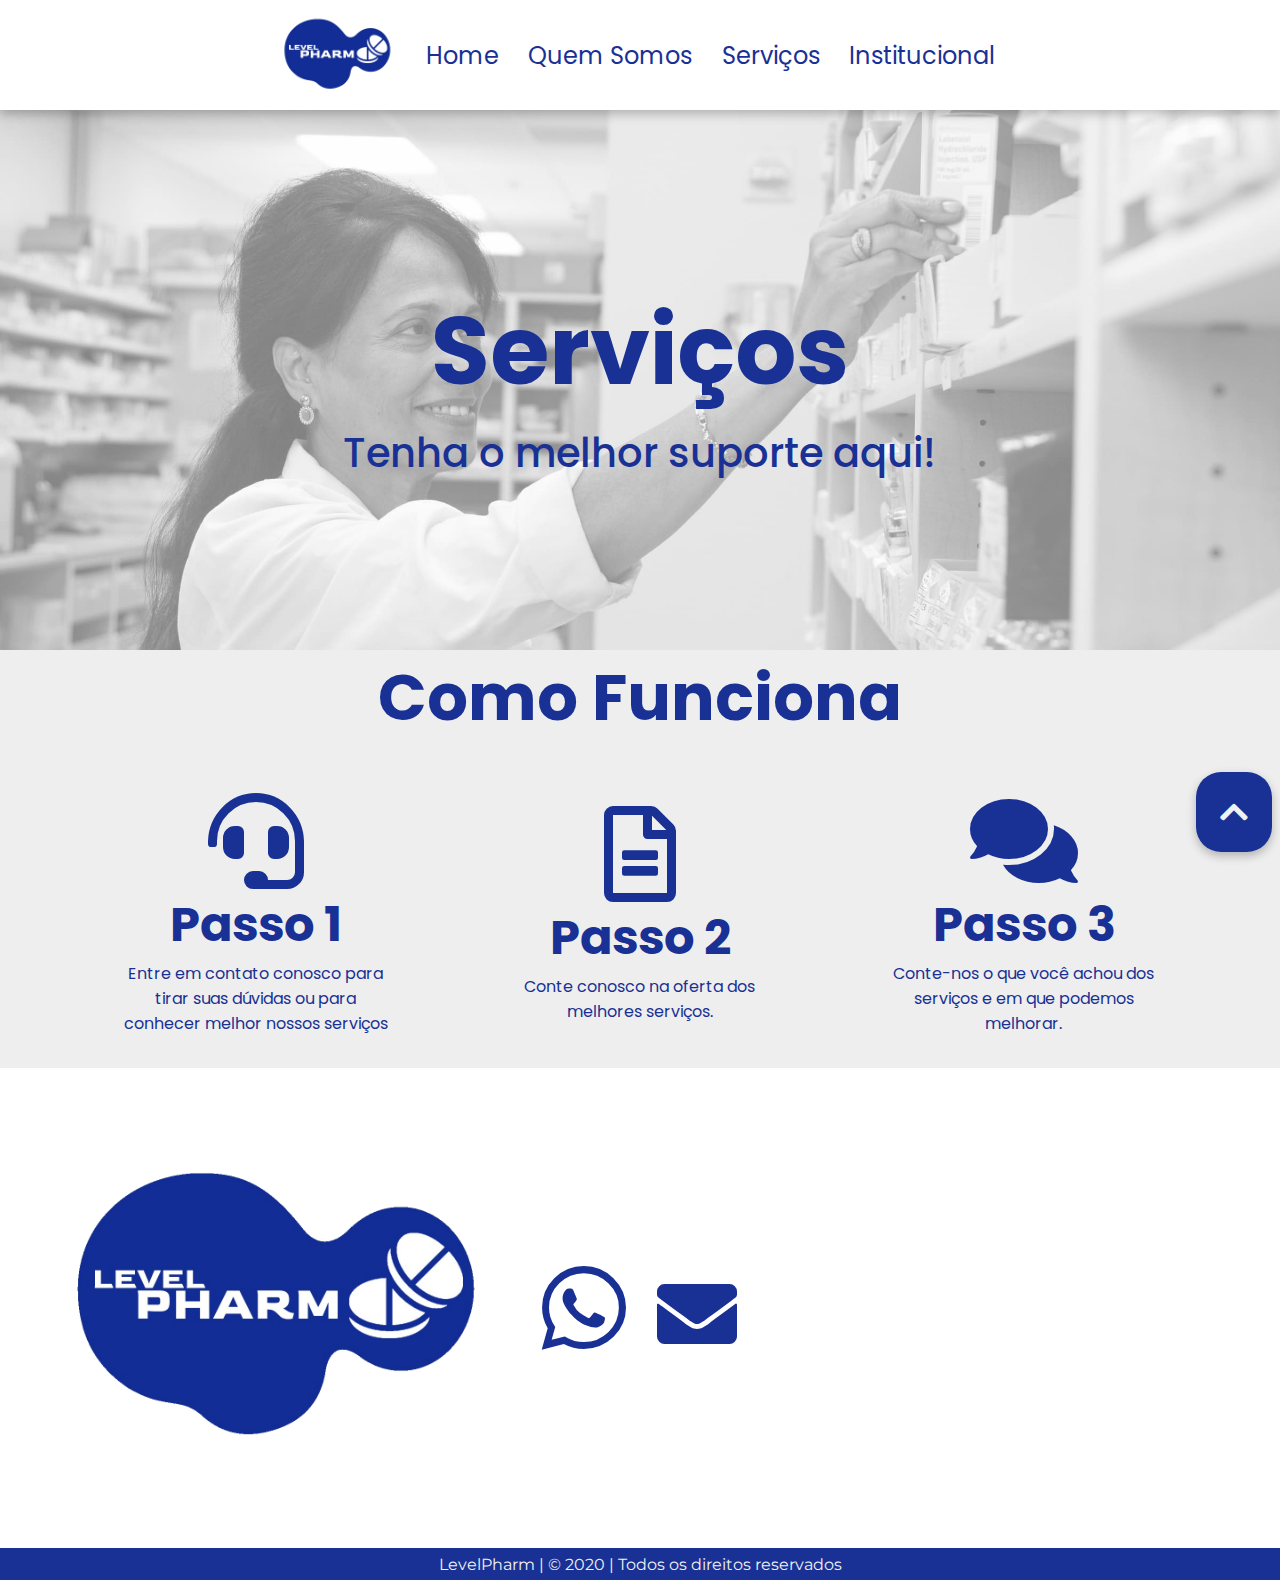
<file: serv-page.html>
<!DOCTYPE html>

<html lang="pt-br">

<!--Início do Site-->
<head>

    <!--Linkando ícone do site-->
    <link rel="apple-touch-icon" sizes="180x180" href="ico/apple-touch-icon.png">
    <link rel="icon" type="image/png" sizes="32x32" href="ico/favicon-32x32.png">
    <link rel="icon" type="image/png" sizes="16x16" href="ico/favicon-16x16.png">
    <link rel="manifest" href="/site.webmanifest">

    <link rel="stylesheet" href="css/style-service.css">

    <title>Level Pharm - Serviços</title>

</head>

<!--Início do Body-->
<body>

    <!--Div principal = Container-->
    <div class="container">
        
        <!--Cabeçalho-->
        <header id="header-site">
            <img class="logo-header" src="images/logo-level.png" alt="Logo Da Level Pharm" >
            <nav class="nav-header">
                <a href="index.html">Home</a>
                <a href="index.html#quem-somos">Quem Somos</a>
                <a href="index.html#nossos-servicos">Serviços</a>
                <a href="index.html#institucional-sessao">Institucional</a>
            </nav>
        </header>

        <!--Botão para redirecionamento para cima-->
        <div class="seta-up">
            <a href="#header-site">
                <i class="fas fa-chevron-up"></i>
            </a>
        </div>

        <!--Banner Inicial-->
        <section class="service-initial-banner">
            <!--Título-->
            <h1 class="service-title">
                Serviços
            </h1>
            <!--Texto sobre o serviço-->
            <p class="service-text">
                Tenha o melhor suporte
                aqui!
            </p>

        </section>

        <!--Como funciona-->
        <!--Título da Sessão-->
        <h1 class="titulo-sessao">Como Funciona</h1>

        <section class="como-funciona">
            <!--  Card -->                
            <div class="card-como-funciona">
             <!-- Ícone -->
                <div class="div-icon">
                    <i class="fas fa-headset"></i>
                </div>                
                <!-- Nesse card temos o título do passo 1 -->
                <h3 class="tutorial-title">Passo 1</h3>
                <!-- E o texto do mesmo-->
                <p class="tutorial-text"> Entre em contato conosco para tirar suas dúvidas ou para conhecer melhor nossos serviços </p>
            </div>
         
            <div class="card-como-funciona">
             <!-- Ícone -->
                <div class="div-icon">
                    <i class="far fa-file-alt"></i>
                </div>                
                <!-- Nesse card temos o título do passo 2 -->
                <h3 class="tutorial-title">Passo 2</h3>
                <!-- E o texto do mesmo-->
                <p class="tutorial-text">Conte conosco na oferta dos melhores serviços.</p>
            </div>

            <div class="card-como-funciona">
             <!-- Ícone -->
                <div class="div-icon">
                    <i class="fas fa-comments"></i>
                </div>                
                <!-- Nesse card temos o título do passo 3 -->
                <h3 class="tutorial-title">Passo 3</h3>
                <!-- E o texto do mesmo-->
                <p class="tutorial-text">Conte-nos o que você achou dos serviços e em que podemos melhorar.</p>
            </div>

        </section>

        <footer id="footer-page">
                <!--Logo-->
                <img src="images/logo-level.png" alt="Logo Da Level Pharm" class="logo-footer">

                <h2 class="titulo-footer">Contato</h2>

                <!--Botão do WhatsApp-->
                <div class="wpp-icon">
                    <a href="https://api.whatsapp.com/send?phone=558197581947" target="_blank"><i class="fab fa-whatsapp"></i></a>
                </div>

                <!--Botão do Email-->
                <div class="email-icon">
                    <a href="mailto: pedro.moreira@seedabit.org.br" target="_blank"><i class="fas fa-envelope"></i></a>
                </div>

                <div>
                    <h2 class="titulo-footer">Localização</h2>
                </div>

                <div class="map">            
                    <iframe src="https://www.google.com/maps/embed?pb=!1m18!1m12!1m3!1d3950.535277992446!2d-34.947314985144885!3d-8.04675178259862!2m3!1f0!2f0!3f0!3m2!1i1024!2i768!4f13.1!3m3!1m2!1s0x7ab1961324bcf9d%3A0xc61935a160e06860!2sAv.%20Prof.%20Moraes%20Rego%2C%20844%20-%20Cidade%20Universit%C3%A1ria%2C%20Recife%20-%20PE!5e0!3m2!1spt-BR!2sbr!4v1607518875167!5m2!1spt-BR!2sbr" width="450" height="250" frameborder="0" style="border:0; border-radius: 10px; margin-bottom: 1.5em;" allowfullscreen="" aria-hidden="false" tabindex="0"></iframe>            </div>
                </div>
                
                <div class="final-footer">
                    <span>LevelPharm | © 2020 | Todos os direitos reservados</span>
                </div>
        </footer>
    </div>
</body>

</html>
</file>
<file: css/style-service.css>
@import url('https://fonts.googleapis.com/css2?family=Montserrat:wght@300;400;500;600;700;800&family=Poppins:wght@300;400;500;600;700&display=swap');

@import url('https://cdnjs.cloudflare.com/ajax/libs/font-awesome/5.15.1/css/all.min.css');

:root{ /*Atribundo variáveis*/
    --font-primary: "Poppins", serif; /*Fonte Primária*/
    --font-secondary: "Montserrat", serif; /*Fonte Secundária*/
    --color-primary: #f1f1f1;
    --color-secondary: #193195;
}  

*{
    margin: 0; /*Tirando Margem*/
    padding: 0; /*Tirando Padding*/
    border: none; /*Tiramos borda*/
    outline: none; /*E outline*/
    list-style: none; /*Tiramos estilo das listas*/
    text-decoration: none; /*Tirando text-decoration do link*/
    font-family: var(--font-primary); /*Definindo font-family*/
}

html, body{
    overflow-x: hidden; /*Tirando overflow*/
    box-sizing: border-box; /*Adicionando o padding e a border no tamanho total do elemento*/
    scroll-behavior: smooth;
}

body{
    width: 100%;
}

/* Configurando container (div que contém todo o conteúdo da página) */
.container{
    display: flex;
    flex-direction: column;
    width: 100%;
    overflow: hidden;
}

 /*Configurando Header do site*/
#header-site{
    display: flex; /*Definindo como flex - Unidimensional*/
    justify-content: center; /*Alinha no eixo principal*/
    align-items: center;
    flex-direction: row; /*Itens mostrados na horizontal (linha)*/
    width: 100%;
    padding: 4vh 0;
    height: 3vw;
    background-color: #ffffff;
    box-shadow: 0px 4px 10px rgba(0, 0, 0, 0.25);
    z-index: 1;
}

/*Configurando nav*/
.nav-header{
    margin: 2vw;
}

/*Links*/
.nav-header a{
    font-family: var(--font-primary);
    color: var(--color-secondary);
    font-size: 2.5em;
    margin-right: 2vw;
    transition: 1s;

}

/*Links em hover*/
.nav-header a:hover{
    font-family: var(--font-primary);
    color: var(--color-primary);
    background-color: #193195;
    padding: 1vh;
    border-radius: 10px;
}


/*Configurando Logo do Header*/
.logo-header{
    margin-left: 3%;
    height: auto;
    width: 10vw;
    display: none;
}

/*Tratando posição da seta*/
.seta-up{
    position: fixed;
    right: .5em;
    bottom: 3em;
    border-radius: 35px;
    box-shadow: 0px 4px 10px rgba(0, 0, 0, 0.25);
    z-index: 1;
}

/*Como ela se comporta*/
.seta-up i{
    font-size: 4em;
    padding: .75em;
    background-color:var(--color-secondary);
    color: var(--color-primary);
    border-radius: 35px;
    transition: .5s;
}

/*Como ela se comporta*/
.seta-up i:hover{
    background-color: #ffffff;
    color: var(--color-secondary);
    border-radius: 35px;
}

.service-initial-banner{
    width: 100%;
    height: 60vh;
    display: flex;
    flex-direction: column;
    align-items: center;
    justify-content: center;
    text-align: center;
    background: url('../images/serv-bg1.jpg') no-repeat scroll center center / cover;
    color: var(--color-secondary);
}

.service-tittle{
    font-family: var(--font-secondary);
    font-size: 10em;
    text-align: center;
    width: 55%;
    margin-bottom: .5em;
    display: flex;
    justify-content: center;
}

.service-text{
    font-size: 3.5em;
    font-weight: 500;
    text-align: center;
    width: 50%;
    display: flex;
    justify-content: center;
}


.como-funciona{
    display: flex;
    flex-direction: column;
    align-items: center;
    justify-content: center;
    text-align: center;
    color: var(--color-secondary);
    background-color: #EEEEEE;
}


.card-como-funciona{
    display: flex;
    flex-direction: column;
    align-items: center;
    justify-content: center;
    text-align: center;
    width: 30%;
    height: 90%;
}


.titulo-sessao{
    display: flex;
    align-items: center;
    justify-content: center;
    width: 100%;
    font-size: 7em;
    text-align: center;
    background-color: #EEEEEE;
    color: var(--color-secondary);
}

.tutorial-title{
    font-size: 7em;
}

.tutorial-text{
    width: 100%;
    font-size: 2.5em;
    margin-bottom: 5.5em;
    text-align: center;
}

.div-icon i{
    width: 100%;
    font-size: 14em;
    text-align: center;
    margin-top: 1em;
}

#footer-page{
    width: 100%;
    height: 100%;
    display: flex;
    flex-direction: column;
    align-items: center;
    justify-content: center;
}

.logo-footer{
    width: 40em;    
    height: 40em;
}

.titulo-footer{
    font-family: var(--font-secondary);
    color: var(--color-secondary);
    font-size: 5em;
    margin-bottom: 1em;
}

.wpp-icon a{
    color: var(--color-secondary);
    font-size: 1.5em;

}

.email-icon i{
    color: var(--color-secondary);
    font-size: 10em;
    margin-top: .5em;
}

.map{
    border-radius: 25px;
}
.final-footer{
    width: 100%;
    /*Cor do fundo*/
    background-color: #193195;
    /*Posicionamento*/
    display: flex; /*Definindo como flex - Unidimensional*/
    align-items: center;
    justify-content: center;
    height: 4em;
    text-align: center;
}

.final-footer span{
    font-family: var(--font-secondary);
    font-size: 2em;
    color: var(--color-primary);
}

@media (min-width: 700px) {

    /*Tratando posição da seta*/
    .seta-up{
        position: fixed;
        right: .5em;
        bottom: 3em;
        border-radius: 25px;
        box-shadow: 0px 4px 10px rgba(0, 0, 0, 0.25);
        z-index: 1;
    }

    /*Como ela se comporta*/
    .seta-up i{
        font-size: 4em;
        padding: .35em;
        border-radius: 25px;
    }
    
    .nav-header a{
        font-size:1.5em;
    }
    
    .service-title{
        font-size: 6em;
    }

    .service-text{
        font-size: 2.5em;
    }

    /*Configurando a div text*/
    .div-text{
        display: flex;
    }

    .como-funciona{
        display: flex;
        flex-direction: column;
        align-items: center;
        justify-content: center;
        text-align: center;
        color: var(--color-secondary);
        background-color: #EEEEEE;
    }
    
    .tutorial-sessao{
        font-size: 4em;
    }
    

    .tutorial-title{
        font-size: 4em;
    }

    .tutorial-text{
        width: 100%;
        font-size: 2em;
        margin-bottom: 2em;
        text-align: center;
    }
    
    .div-icon i{
        width: 100%;
        font-size: 8em;
        text-align: center;
        margin-top: .5em;
    }

    
    .titulo-sessao{
        display: flex;
        align-items: center;
        justify-content: center;
        width: 100%;
        font-size: 5em;
        text-align: center;
        background-color: #EEEEEE;
        color: var(--color-secondary);
    }


    .logo-footer{
        width: 30em;    
        height: 30em;
    }


    .email-icon{
        margin-bottom: 3.5em;
        font-size: .8em;
    }

    .wpp-icon i{
        color: var(--color-secondary);
        font-size: 6em;
    }

}

@media (min-width: 1000px){

    .nav-header a{
        font-size:1.5em;
    }

    .service-title{
        font-size: 6em;
    }

    .service-text{
        font-size: 2.5em;
    }

    .titulo-sessao{
        font-size: 4em;
    }

    #footer-page{
        display: flex;
        flex-direction: row;
        align-items: center;
        justify-content: space-evenly;
    }
    
    .logo-header{
        width: 8em;
        height: 8em;
        display: flex;
    }

    .titulo-footer{
        display: none;
    }

    .email-icon{
        margin-bottom: 3.5em;
        font-size: .5em;
    }

    .wpp-icon i{
        color: var(--color-secondary);
        font-size: 4em;
    }

    .como-funciona{
        flex-direction: row;
    }
    
    .div-icon i{
        font-size: 6em;
    }

    .tutorial-title{
        font-size: 3em;
    }

    .tutorial-text{
        width: 70%;
        font-size: 1em;
        text-align: center;
    }

    .logo-footer{
        width: 30em;    
        height: 30em;
    }

    .seta-up i{
        font-size: 2em;
        padding: .75em;
        border-radius: 25px;
    }

    .final-footer{
        height: 2em;
    }
    
    .final-footer span{
        font-size: 1em;
    }
}
</file>
